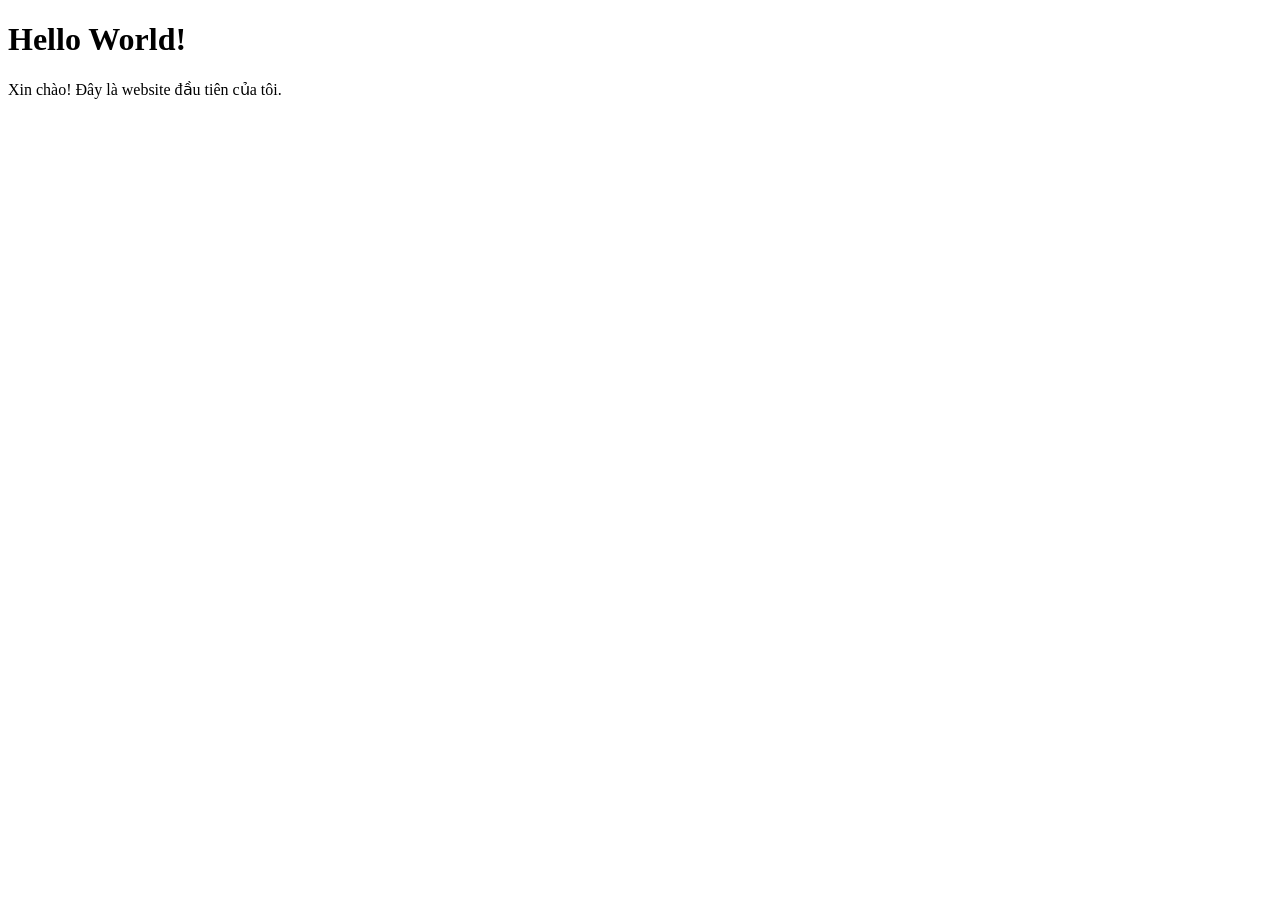
<file: index.html>
<!DOCTYPE html>
<html lang="vi">
<head>
    <meta charset="UTF-8">
    <meta name="viewport" content="width=device-width, initial-scale=1.0">
    <title>Hello World</title>
</head>
<body>

    <h1>Hello World!</h1>
    <p>Xin chào! Đây là website đầu tiên của tôi.</p>

</body>
</html>
</file>
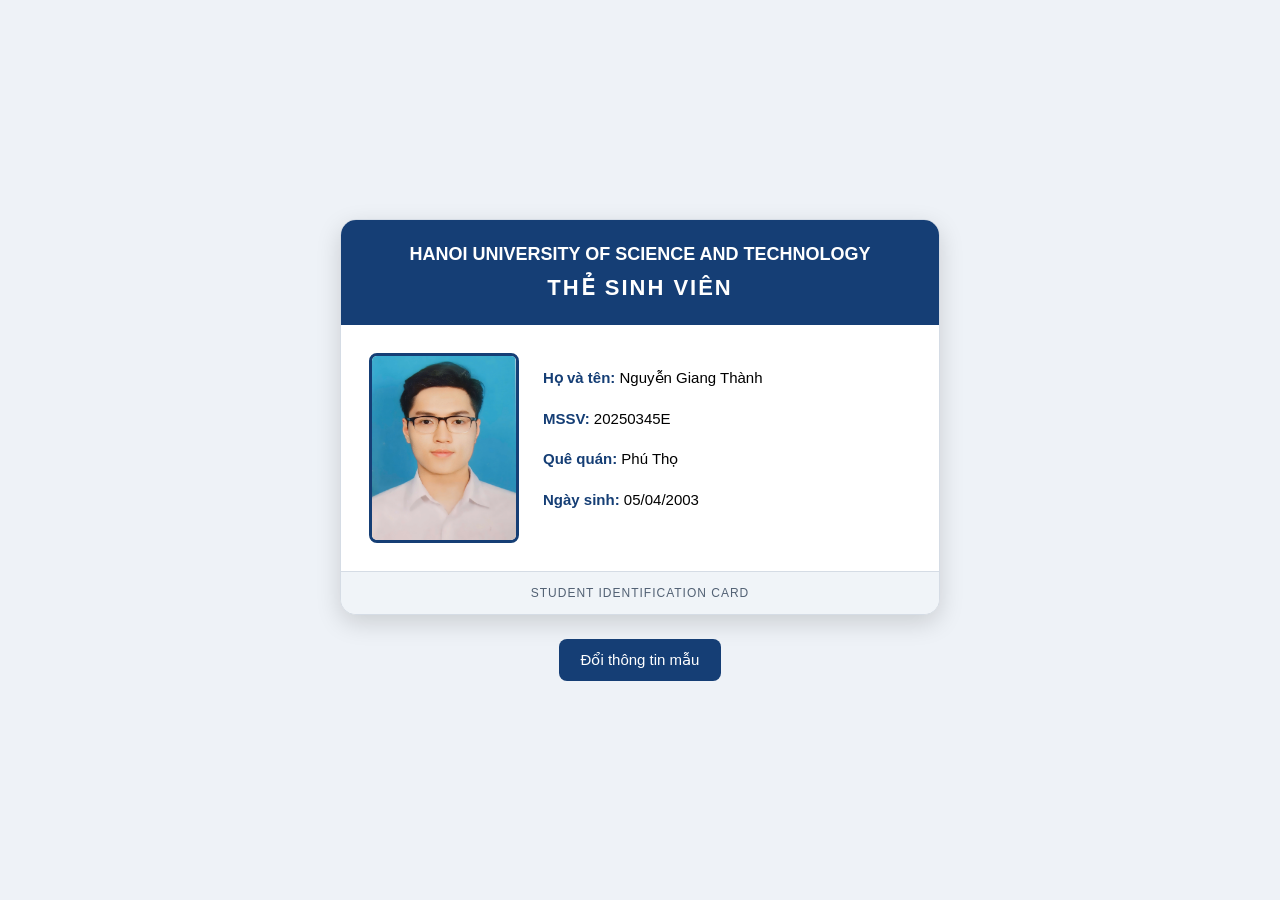
<file: studentcard/index.html>
<!DOCTYPE html>
<html lang="vi">
<head>
    <meta charset="UTF-8">
    <meta name="viewport" content="width=device-width, initial-scale=1.0">
    <title>Thẻ sinh viên</title>
    <link rel="stylesheet" href="style.css">
</head>
<body>
    <div class="student-card">
        <div class="card-header">
            <h2>HANOI UNIVERSITY OF SCIENCE AND TECHNOLOGY</h2>
            <p>THẺ SINH VIÊN</p>
        </div>

        <div class="card-body">
            <img
                src="images/avatar.jpg"
                alt="Ảnh sinh viên"
                id="studentImage"
                class="avatar"
            >

            <div class="student-info">
                <p><strong>Họ và tên:</strong>
                    <span id="studentName">Nguyễn Giang Thành</span>
                </p>
                <p><strong>MSSV:</strong>
                    <span id="studentId">20250345E</span>
                </p>
                <p><strong>Quê quán:</strong>
                    <span id="studentAddress">Phú Thọ</span>
                </p>
                <p><strong>Ngày sinh:</strong>
                    <span id="studentDob">05/04/2003</span>
                </p>
            </div>
        </div>

        <div class="card-footer">
            <span>STUDENT IDENTIFICATION CARD</span>
        </div>
    </div>

    <button id="changeButton">Đổi thông tin mẫu</button>

    <script src="script.js"></script>
</body>
</html>
</file>
<file: studentcard/style.css>
* {
    margin: 0;
    padding: 0;
    box-sizing: border-box;
}

body {
    font-family: Arial, sans-serif;
    background: #eef2f7;
    min-height: 100vh;
    display: flex;
    flex-direction: column;
    justify-content: center;
    align-items: center;
    gap: 24px;
    padding: 20px;
}

.student-card {
    width: 600px;
    max-width: 100%;
    background: white;
    border-radius: 16px;
    overflow: hidden;
    box-shadow: 0 8px 24px rgba(0, 0, 0, 0.15);
    border: 1px solid #d5dce5;
}

.card-header {
    background: #153e75;
    color: white;
    text-align: center;
    padding: 24px 16px;
}

.card-header h2 {
    font-size: 18px;
    margin-bottom: 10px;
}

.card-header p {
    font-size: 22px;
    font-weight: bold;
    letter-spacing: 2px;
}

.card-body {
    display: flex;
    align-items: center;
    gap: 24px;
    padding: 28px;
}

.avatar {
    width: 150px;
    height: 190px;
    object-fit: cover;
    border: 3px solid #153e75;
    border-radius: 8px;
}

.student-info {
    flex: 1;
    overflow-wrap: anywhere;
}

.student-info p {
    margin-bottom: 18px;
    line-height: 1.5;
    font-size: 15px;
}

.student-info strong {
    color: #153e75;
}

.card-footer {
    background: #f0f4f8;
    color: #526174;
    text-align: center;
    padding: 14px;
    font-size: 12px;
    letter-spacing: 1px;
    border-top: 1px solid #d5dce5;
}

button {
    background: #153e75;
    color: white;
    border: none;
    padding: 12px 22px;
    border-radius: 8px;
    cursor: pointer;
    font-size: 15px;
}

button:hover {
    background: #24589a;
}

@media (max-width: 480px) {
    .card-body {
        flex-direction: column;
        text-align: center;
    }

    .avatar {
        width: 130px;
        height: 165px;
    }

    .card-header h2 {
        font-size: 14px;
    }
}
</file>
